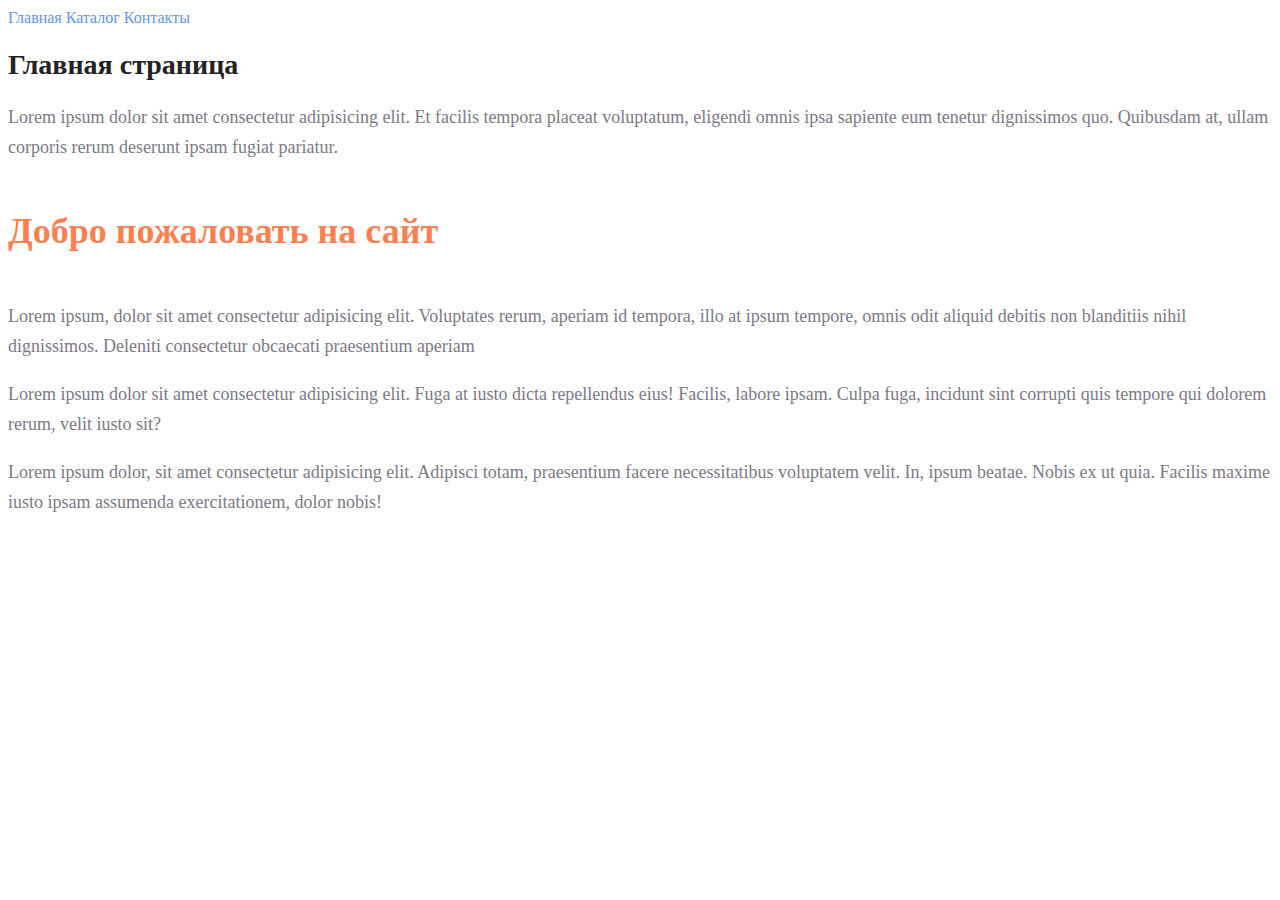
<file: HW_01/index.html>
<!DOCTYPE html>
<html lang="en">
<head>
    <meta charset="UTF-8">
    <meta http-equiv="X-UA-Compatible" content="IE=edge">
    <meta name="viewport" content="width=device-width, initial-scale=1.0">
    <title>Главная страница</title>
    <link rel="stylesheet" href="style.css">
</head>
<body>
    <a class="navig__link" href="index.html">Главная</a>
    <a class="navig__link" href="catalog/catalog.html">Каталог</a>
    <a class="navig__link" href="">Контакты</a>
    <h1 class="title">Главная страница</h1>
    <p class="text">Lorem ipsum dolor sit amet consectetur adipisicing elit. Et facilis tempora placeat voluptatum, eligendi omnis ipsa sapiente eum tenetur dignissimos quo. Quibusdam at, ullam corporis rerum deserunt ipsam fugiat pariatur.</p>
    <h2 class="subtitle">Добро пожаловать на сайт</h2>
    <p class="text">Lorem ipsum, dolor sit amet consectetur adipisicing elit. Voluptates rerum, aperiam id tempora, illo at ipsum tempore, omnis odit aliquid debitis non blanditiis nihil dignissimos. Deleniti consectetur obcaecati praesentium aperiam </p>
    <p class="text">Lorem ipsum dolor sit amet consectetur adipisicing elit. Fuga at iusto dicta repellendus eius! Facilis, labore ipsam. Culpa fuga, incidunt sint corrupti quis tempore qui dolorem rerum, velit iusto sit?</p>
    <p class="text">Lorem ipsum dolor, sit amet consectetur adipisicing elit. Adipisci totam, praesentium facere necessitatibus voluptatem velit. In, ipsum beatae. Nobis ex ut quia. Facilis maxime iusto ipsam assumenda exercitationem, dolor nobis!</p>
</body>
</html>
</file>
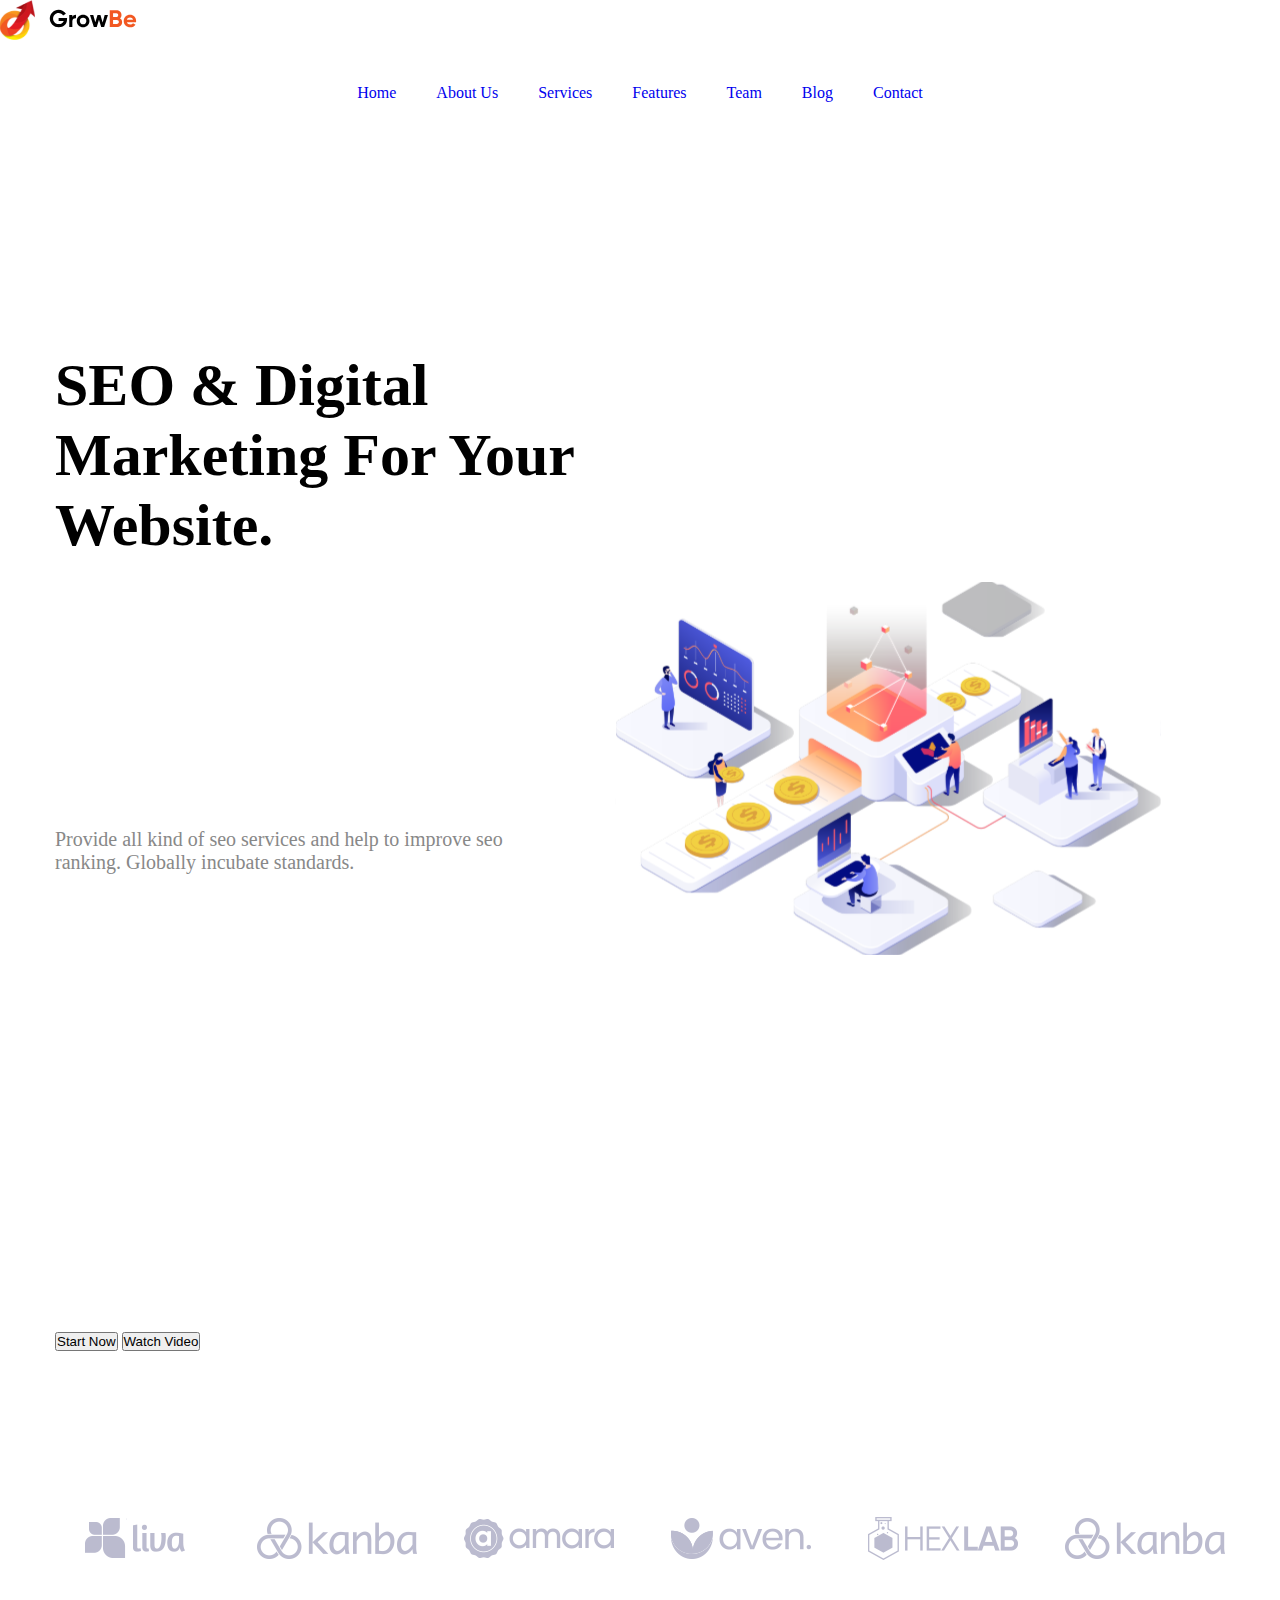
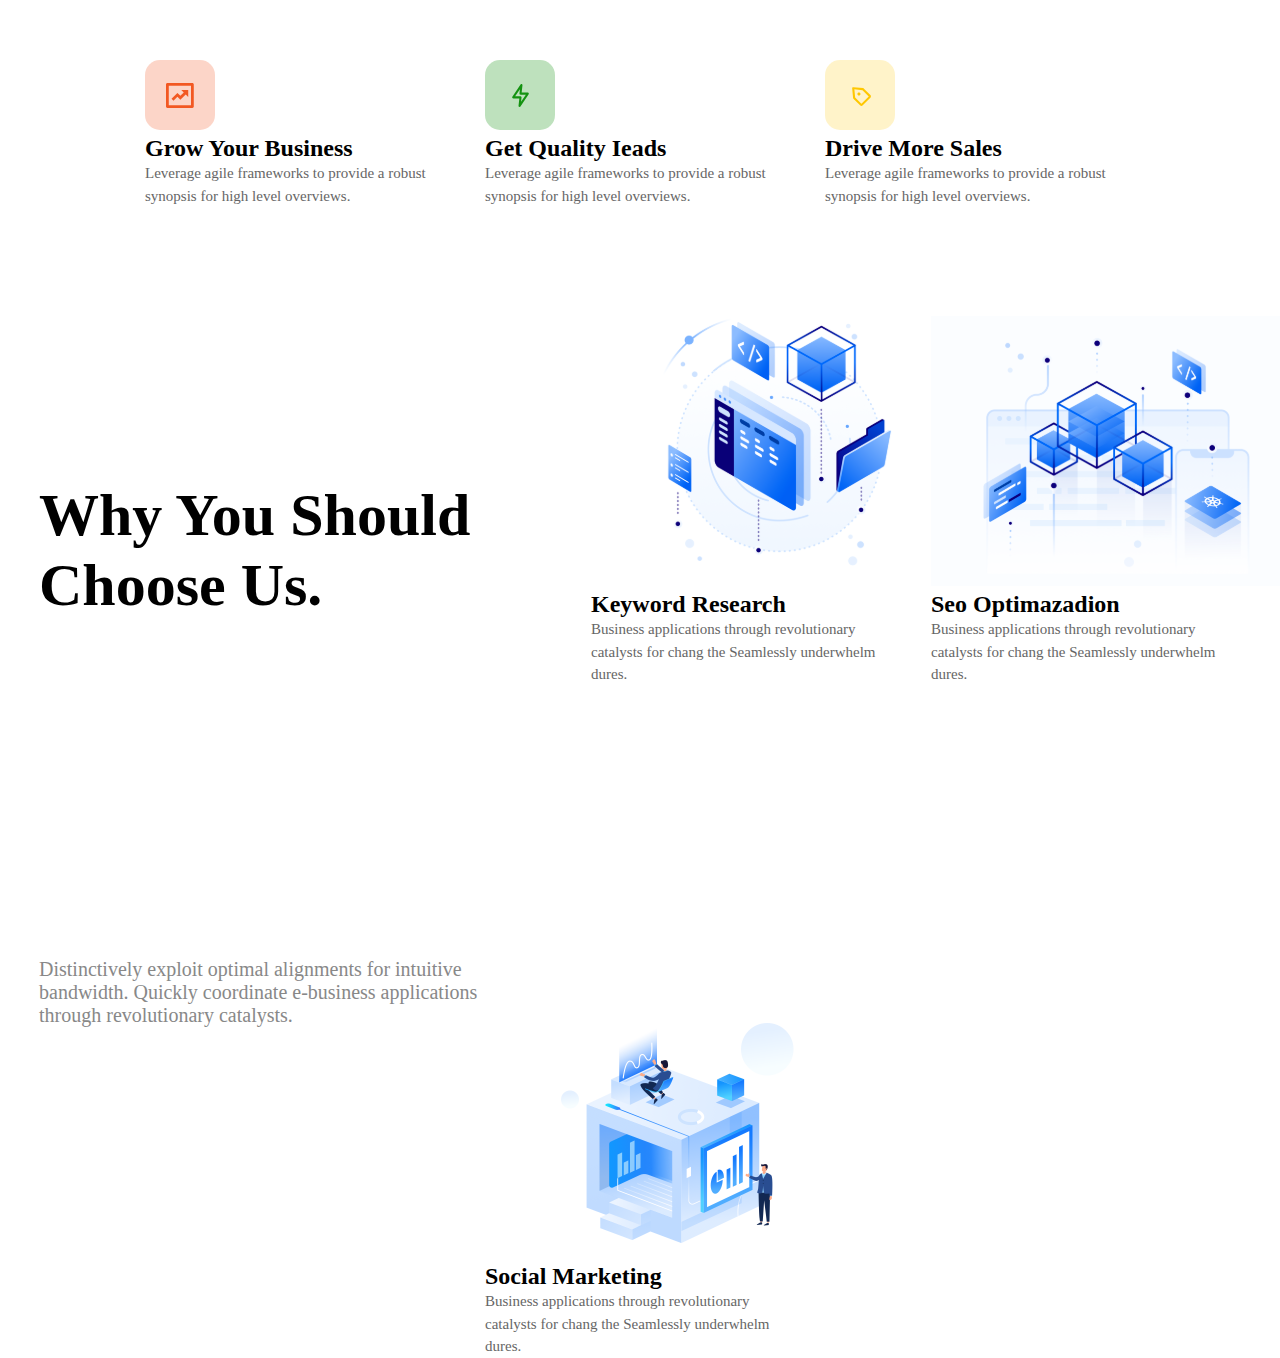
<file: HW_03/index.html>
<!DOCTYPE html>
<html lang="en">
  <head>
    <meta charset="UTF-8" />
    <meta http-equiv="X-UA-Compatible" content="IE=edge" />
    <meta name="viewport" content="width=device-width, initial-scale=1.0" />
    <title>Website</title>
    <link rel="stylesheet" href="style.css" />
  </head>
  <body>
    <div class="top">
      <img src="img/Logo.svg" alt="header__logo" />
        <div class="navigation container">
          <a class="header__link" href="#">Home</a>
          <a class="header__link" href="#">About Us</a>
          <a class="header__link" href="#">Services</a>
          <a class="header__link" href="#">Features</a>
          <a class="header__link" href="#">Team</a>
          <a class="header__link" href="#">Blog</a>
          <a class="header__link" href="#">Contact</a>
        </div>
        <header>
          <main>
            <div class="main__content">
              <div class="content__wrapper container">
                <div class="top__info">
                  <h1 class="title">
                    SEO &amp; Digital Marketing For Your Website.
                  </h1>
                  <p class="text">
                    Provide all kind of seo services and help to improve seo
                    ranking. Globally incubate standards.
                  </p>
                  <div class="top__bottons">
                    <button class="button">Start Now</button>
                    <button class="button">Watch Video</button>
                  </div>
                </div>
                <img src="img/Image.svg" alt="top__image" />
              </div>
            </div>
          </main>
          <div class="top__logos">
            <div class="logo__wrapper container">
              <img src="img/1.svg" alt="logos" />
              <img src="img/6 (1).svg" alt="logos" />
              <img src="img/3.svg" alt="logos" />
              <img src="img/4.svg" alt="logos" />
              <img src="img/5.svg" alt="logos" />
              <img src="img/6.svg" alt="logos" />
            </div>
      </header>
    </div>
    <div class="content">
      <div class="item">
        <img src="img/2__1.svg" alt="" class="img__item">
        <h3 class="heading">Grow Your Business</h3>
        <p class="item__text">Leverage agile frameworks to provide a robust synopsis for high level overviews.</p>
      </div>
      <div class="item">
        <img src="img/2__2.svg" alt="" class="img__item">
        <h3 class="heading">Get Quality Ieads</h3>
        <p class="item__text">Leverage agile frameworks to provide a robust synopsis for high level overviews.</p>
      </div>
      <div class="item">
        <img src="img/2__3.svg" alt="" class="img__item">
        <h3 class="heading">Drive More Sales</h3>
        <p class="item__text">Leverage agile frameworks to provide a robust synopsis for high level overviews.</p>
      </div>
      <div class="title__text">
        <h1 class="title">Why You Should Choose Us.</h1>
        <p class="text">Distinctively exploit optimal alignments for intuitive bandwidth. Quickly coordinate e-business
          applications through revolutionary catalysts.</p>
      </div>
      <div class="item item__big">
        <img src="img/2__4.svg" alt="" class="img__item">
        <h3 class="heading">Keyword Research</h3>
        <p class="item__text">Business applications through revolutionary catalysts for chang the Seamlessly underwhelm dures.</p>
      </div>
      <div class="item item__big">
        <img src="img/2__5.svg" alt="" class="img__item">
        <h3 class="heading">Seo Optimazadion</h3>
        <p class="item__text">Business applications through revolutionary catalysts for chang the Seamlessly underwhelm dures.</p>
      </div>
      <div class="item item__big">
        <img src="img/2__6.svg" alt="" class="img__item">
        <h3 class="heading">Social Marketing</h3>
        <p class="item__text">Business applications through revolutionary catalysts for chang the Seamlessly underwhelm dures.</p>
      </div>
    </div>
  </body>
</html>
</file>
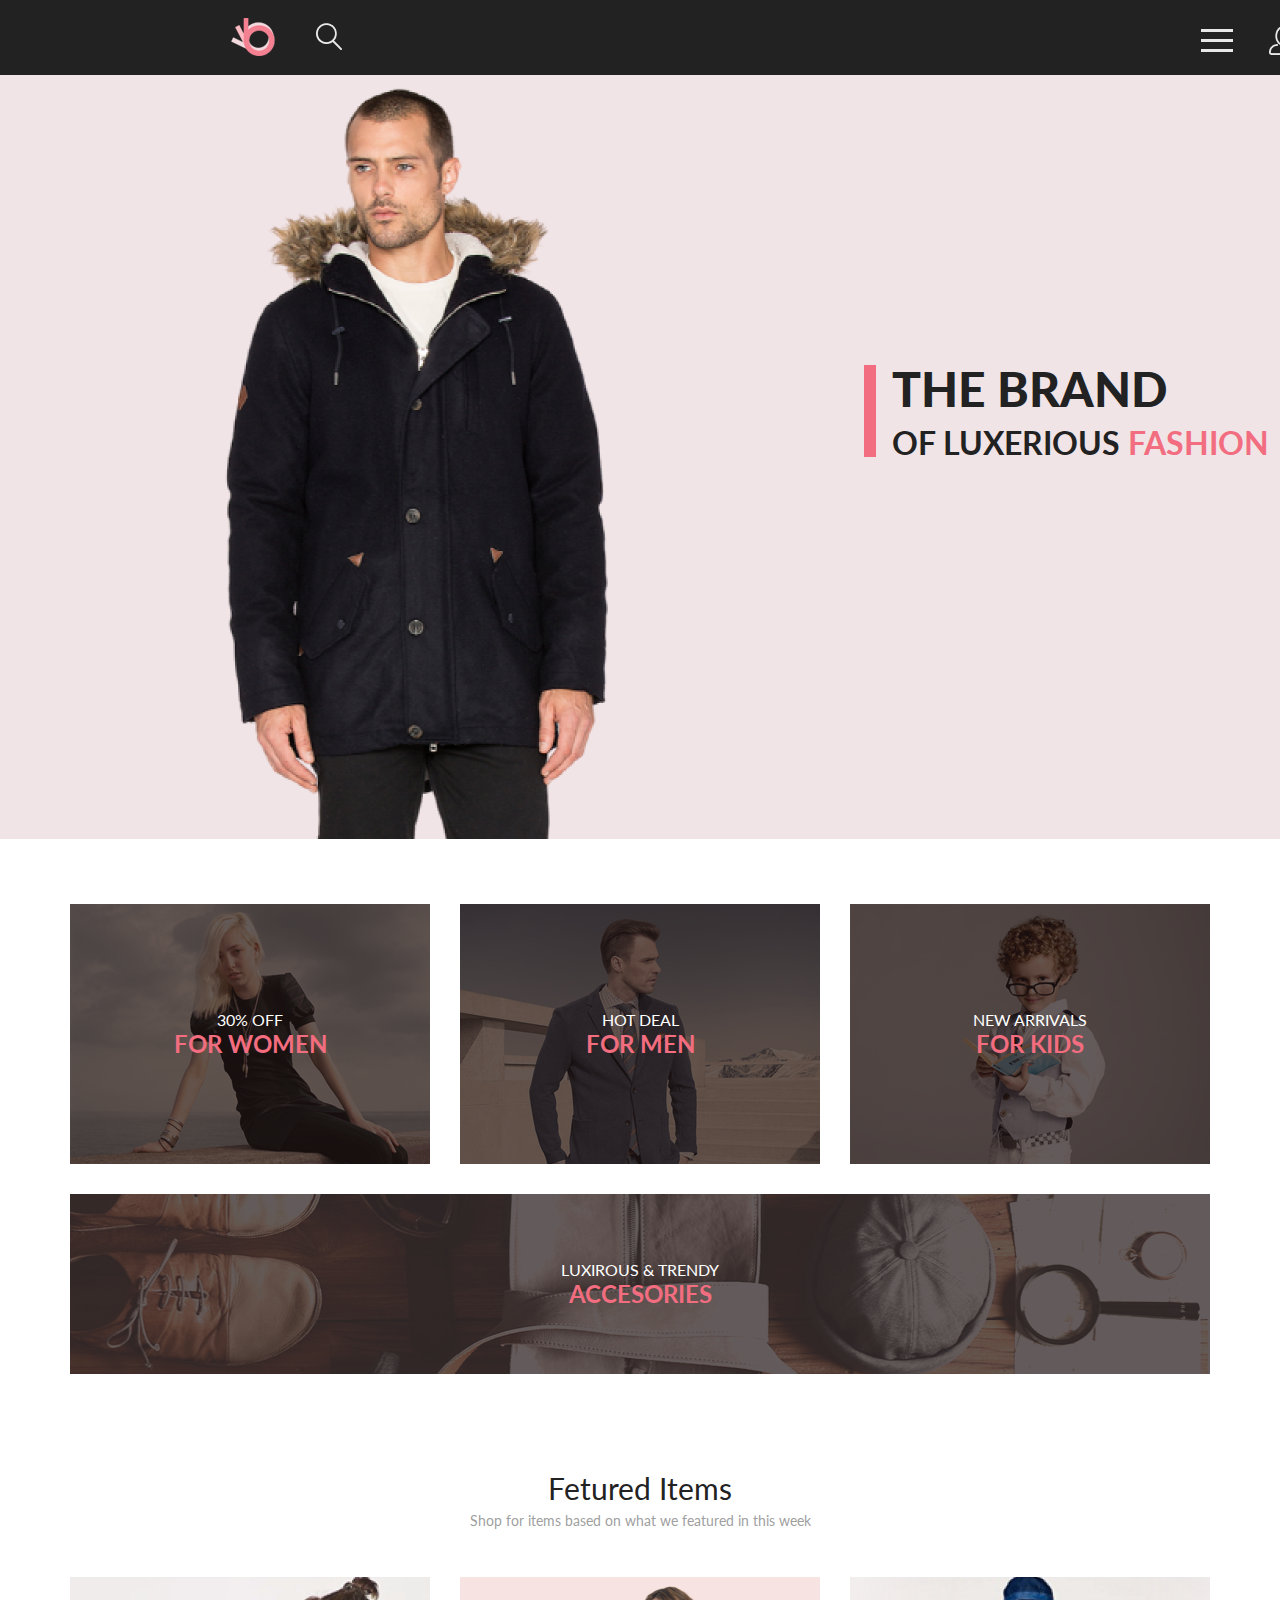
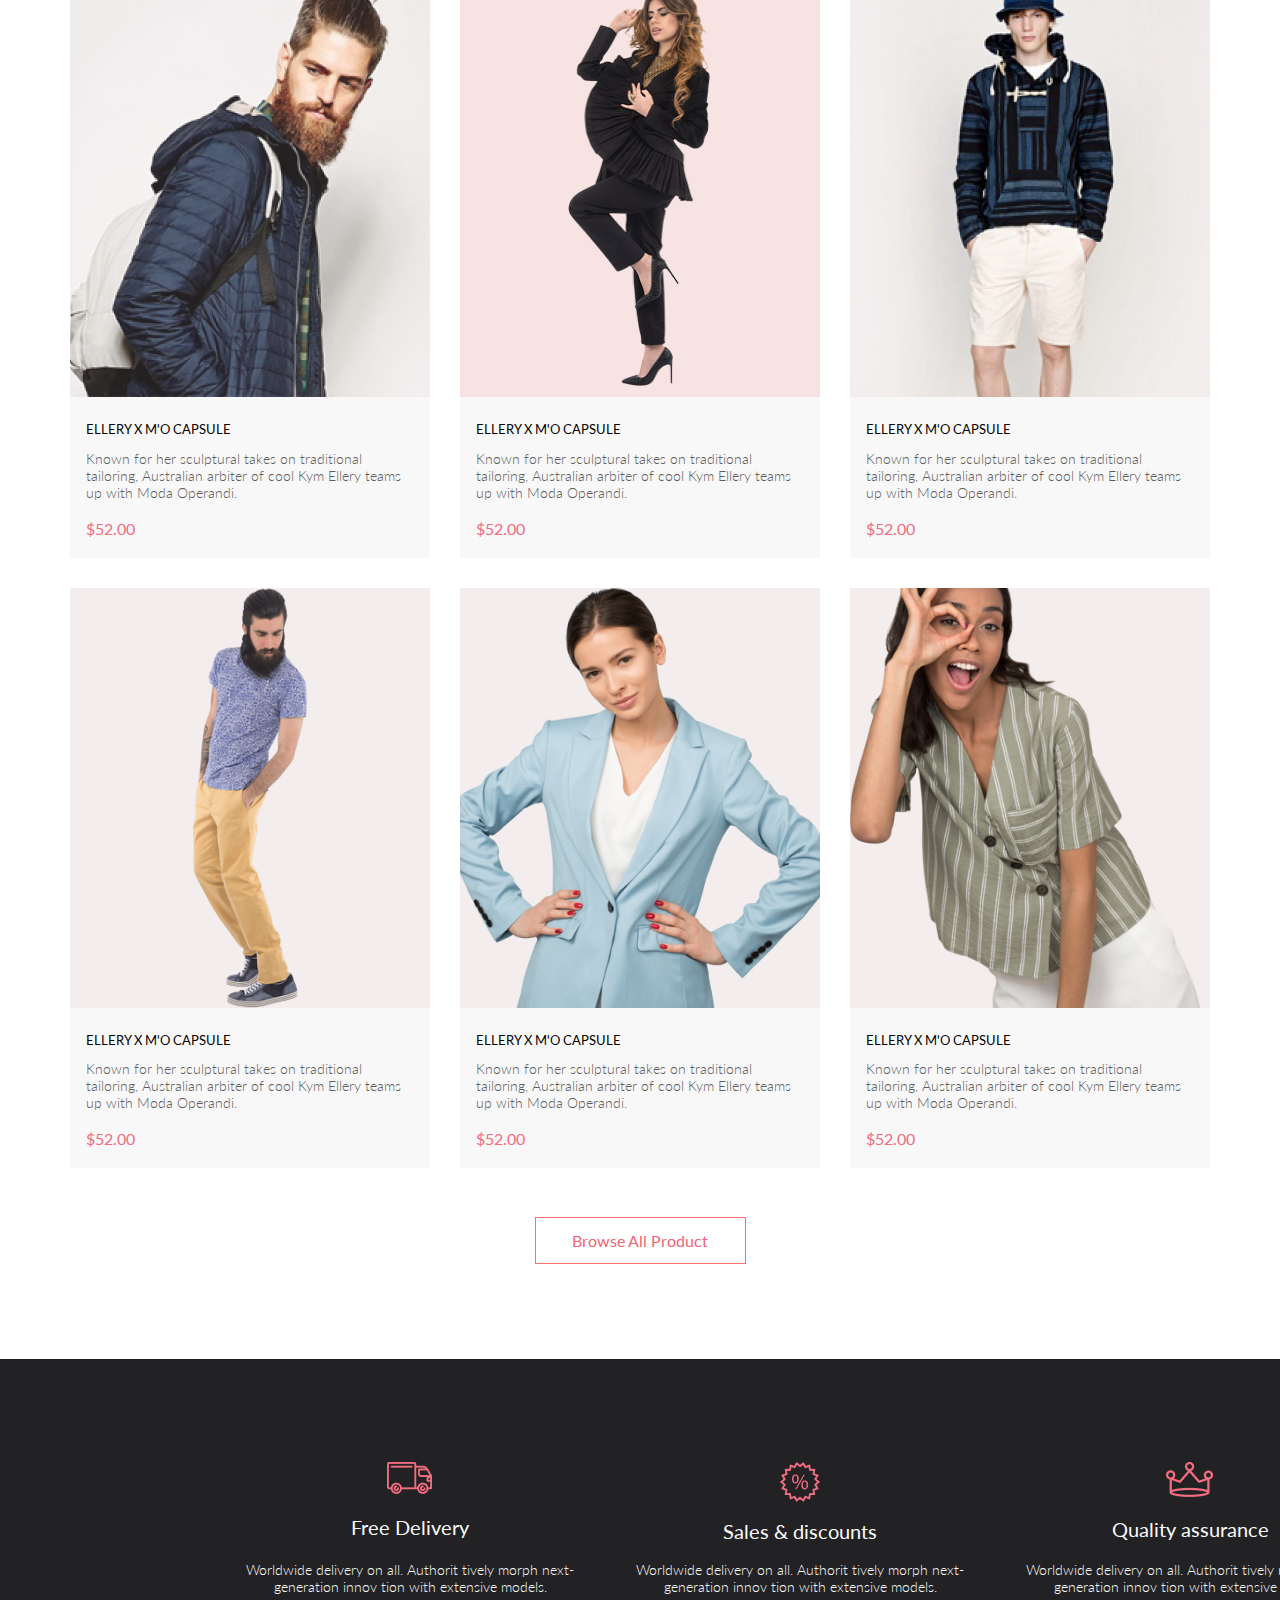
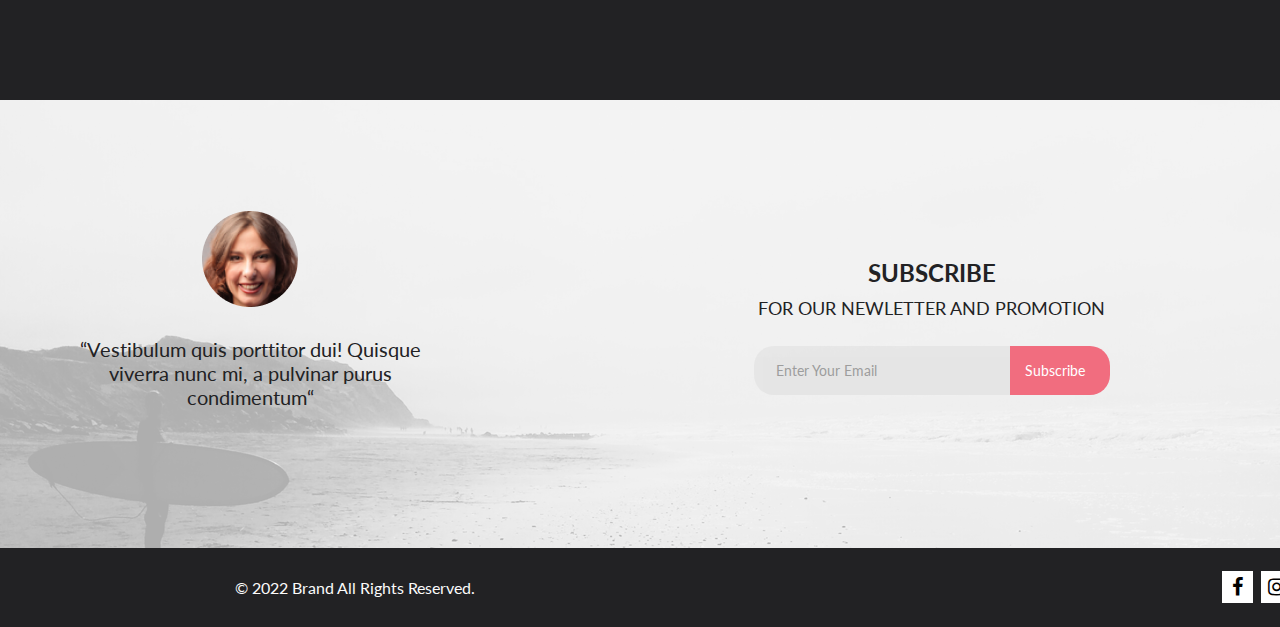
<file: HW_06/index.html>
<!DOCTYPE html>
<html lang="en">
<head>
    <meta charset="UTF-8">
    <meta http-equiv="X-UA-Compatible" content="IE=edge">
    <meta name="viewport" content="width=device-width, initial-scale=1.0">
    <title>Document</title>
    <link rel="stylesheet" href="style.css"/>
    <link rel="stylesheet" href="https://cdnjs.cloudflare.com/ajax/libs/font-awesome/4.7.0/css/font-awesome.min.css">
</head>
<body>
    <header class="top__container">
        <div class="head__navbar">
            <div class="logo">
                <a href="#">
                    <img src="./img/Group 2.png" alt="logo">
                </a>
                <button><img src="./img/Forma 1.png" alt="search"></button>
            </div>
            <div class="head__buttons">
                <div class="hamburger-menu">
                    <input id="menu__toggle" type="checkbox" />
                    <label class="menu__btn" for="menu__toggle">
                        <span></span>
                    </label>
                
                    <ul class="menu__box">
                        <h2>MENU</h2>
                        <h3>MAN</h3>
                        <li><a class="menu__item" href="#m_accessories">Accessories</a></li>
                        <li><a class="menu__item" href="#m_bags">Bags</a></li>
                        <li><a class="menu__item" href="#m_denim">Denim</a></li>
                        <li><a class="menu__item" href="#m_t-shirts">T-Shirts</a></li>
                        <h3>WOMAN</h3>
                        <li><a class="menu__item" href="#w_accessories">Accessories</a></li>
                        <li><a class="menu__item" href="#w_jackets&coats">Jackets &amp; Coats</a></li>
                        <li><a class="menu__item" href="#w_polos">Polos</a></li>
                        <li><a class="menu__item" href="#w_t-shirts">T-Shirts</a></li>
                        <li><a class="menu__item" href="#w_shirts">Shirts</a></li>
                        <h3>KIDS</h3>
                        <li><a class="menu__item" href="#k_accessories">Accessories</a></li>
                        <li><a class="menu__item" href="#k_jackets&coats">Jackets &amp; Coats</a></li>
                        <li><a class="menu__item" href="#k_polos">Polos</a></li>
                        <li><a class="menu__item" href="#k_t-shirts">T-Shirts</a></li>
                        <li><a class="menu__item" href="#k_shirts">Shirts</a></li>
                        <li><a class="menu__item" href="#k_bags">Bags</a></li>
                    </ul>
                </div>
                <button><img src="./img/Forma 1 (2).png" alt="profile"></button>
                <button><img src="./img/Forma 1 (3).png" alt="cart"></button>
            </div>
        </div>
        <div class="head__title">
            <img class="image" src="./img/Layer_57-removebg-preview 1.png" alt="man_title">
            <div class="right__side__head">
                <div class="rectangle"></div>
                <div class="text">
                    <p>THE BRAND</p>
                    <p><span class="h2"> OF LUXERIOUS <span class="h2pink">FASHION</span></span></p>
                </div>
            </div>
        </div>
    </header>
    <main class="container">
        <div class="top__cards">
            <div class="top__card">
                <img src="./img/Layer 43.png" alt="girl">
                <div class="centered">
                    <h3>30% OFF</h3>
                    <h2>FOR WOMEN</h2>
                </div>
            </div>
            <div class="top__card">
                <img src="./img/Rectangle 30.png" alt="man">
                <div class="centered">
                    <h3>HOT DEAL</h3>
                    <h2>FOR MEN</h2>
                </div>
            </div>
            <div class="top__card">
                <img src="./img/Rectangle 30 (1).png" alt="boy">
                <div class="centered">
                    <h3>NEW ARRIVALS</h3>
                    <h2>FOR KIDS</h2>
                </div>
            </div>
            <div class="top__card top__card__big">
                <img src="./img/Rectangle 20.png" alt="items">
                <div class="centered">
                    <h3>LUXIROUS &amp; TRENDY</h3>
                    <h2>ACCESORIES</h2>
                </div>
            </div>
        </div>
        <div class="products">
            <div class="main__title">
                <h3>Fetured Items</h3>
                <p>Shop for items based on what we featured in this week</p>
            </div>
            <div class="all__cards">
                <div class="product__card">
                    <div class="prod__image_cont">
                        <img class="product__image" src="./img/Rectangle 15 copy.png" alt="man">
                        <button class="btn">
                            <img src="./img/cart.png" alt="cart"> 
                            Add to Cart
                        </button>
                    </div>
                    <div class="card__text">
                        <h3>ELLERY X M'O CAPSULE</h3>
                        <p>Known for her sculptural takes on traditional tailoring, Australian arbiter of cool Kym Ellery teams up with Moda Operandi.</p>
                        <h4>$52.00</h4>
                    </div>
                </div>
                <div class="product__card">
                    <div class="prod__image_cont">
                        <img src="./img/Image.png" alt="woman">
                        <button class="btn">
                            <img src="./img/cart.png" alt="cart"> 
                            Add to Cart
                        </button>
                    </div>
                    <div class="card__text">
                        <h3>ELLERY X M'O CAPSULE</h3>
                        <p>Known for her sculptural takes on traditional tailoring, Australian arbiter of cool Kym Ellery teams up with Moda Operandi.</p>
                        <h4>$52.00</h4>
                    </div>
                </div>
                <div class="product__card">
                    <div class="prod__image_cont">
                        <img src="./img/Rectangle 15 copy (2).png" alt="man">
                        <button class="btn">
                            <img src="./img/cart.png" alt="cart"> 
                            Add to Cart
                        </button>
                    </div>
                    <div class="card__text">
                        <h3>ELLERY X M'O CAPSULE</h3>
                        <p>Known for her sculptural takes on traditional tailoring, Australian arbiter of cool Kym Ellery teams up with Moda Operandi.</p>
                        <h4>$52.00</h4>
                    </div>
                </div>
                <div class="product__card">
                    <div class="prod__image_cont">
                        <img src="./img/Rectangle 15 copy (3).png" alt="man">
                        <button class="btn">
                            <img src="./img/cart.png" alt="cart"> 
                            Add to Cart
                        </button>
                    </div>
                    <div class="card__text">
                        <h3>ELLERY X M'O CAPSULE</h3>
                        <p>Known for her sculptural takes on traditional tailoring, Australian arbiter of cool Kym Ellery teams up with Moda Operandi.</p>
                        <h4>$52.00</h4>
                    </div>
                </div>
                <div class="product__card">
                    <div class="prod__image_cont">
                        <img src="./img/Rectangle 15 copy (4).png" alt="woman">
                        <button class="btn">
                            <img src="./img/cart.png" alt="cart"> 
                            Add to Cart
                        </button>
                    </div>
                    <div class="card__text">
                        <h3>ELLERY X M'O CAPSULE</h3>
                        <p>Known for her sculptural takes on traditional tailoring, Australian arbiter of cool Kym Ellery teams up with Moda Operandi.</p>
                        <h4>$52.00</h4>
                    </div>
                </div>
                <div class="product__card">
                    <div class="prod__image_cont">
                        <img src="./img/Rectangle 15 copy (5).png" alt="woman">
                        <button class="btn">
                            <img src="./img/cart.png" alt="cart"> 
                            Add to Cart
                        </button>
                    </div>
                    <div class="card__text">
                        <h3>ELLERY X M'O CAPSULE</h3>
                        <p>Known for her sculptural takes on traditional tailoring, Australian arbiter of cool Kym Ellery teams up with Moda Operandi.</p>
                        <h4>$52.00</h4>
                    </div>
                </div>
            </div>
            <div class="all__prod__button">
                <button>Browse All Product</button>
            </div>
        </div>
    </main>
    <div class="main__bottom">
        <div class="footer__info">
            <div class="footer__info__card">
                <img src="./img/car.png" alt="car">
                <h2>Free Delivery</h2>
                <p>Worldwide delivery on all. Authorit tively morph next-generation innov tion with extensive models.</p>
            </div>
            <div class="footer__info__card">
                <img src="./img/discount.png" alt="discount">
                <h2>Sales &amp; discounts</h2>
                <p>Worldwide delivery on all. Authorit tively morph next-generation innov tion with extensive models.</p>
            </div>
            <div class="footer__info__card">
                <img src="./img/crown.png" alt="crown">
                <h2>Quality assurance</h2>
                <p>Worldwide delivery on all. Authorit tively morph next-generation innov tion with extensive models.</p>
            </div>
        </div>
        <div class="footer__subscribe">
            <div class="footer__blur">
                <div class="footer__subscribe__info">
                    <img src="./img/subsc_photo.png" alt="woman">
                    <p>“Vestibulum quis porttitor dui! Quisque viverra nunc mi, a pulvinar purus condimentum“</p>
                </div>
                <div class="footer__subsc_subsc">
                    <div class="footer__subsc_subsc__text">
                        <h2>SUBSCRIBE </h2>
                        <p>FOR OUR NEWLETTER AND PROMOTION</p>
                    </div>
                    <div class="footer__subsc__form__btn">
                        <form action="#">
                            <input required type="email" placeholder="Enter Your Email">
                            <button type="submit">Subscribe</button>
                        </form>
                    </div>
                </div>
            </div>
        </div>
    </div>
    <footer>
        <div class="footer__navbar">
            <p>© 2022  Brand  All Rights Reserved.</p>
            <div class="footer__navbar__icons">
                <a href="#" class="fa fa-facebook"></a>
                <a href="#" class="fa fa-instagram"></a>
                <a href="#" class="fa fa-pinterest-p"></a>
                <a href="#" class="fa fa-twitter"></a>
            </div>
        </div>
    </footer>
</body>
</html>
</file>
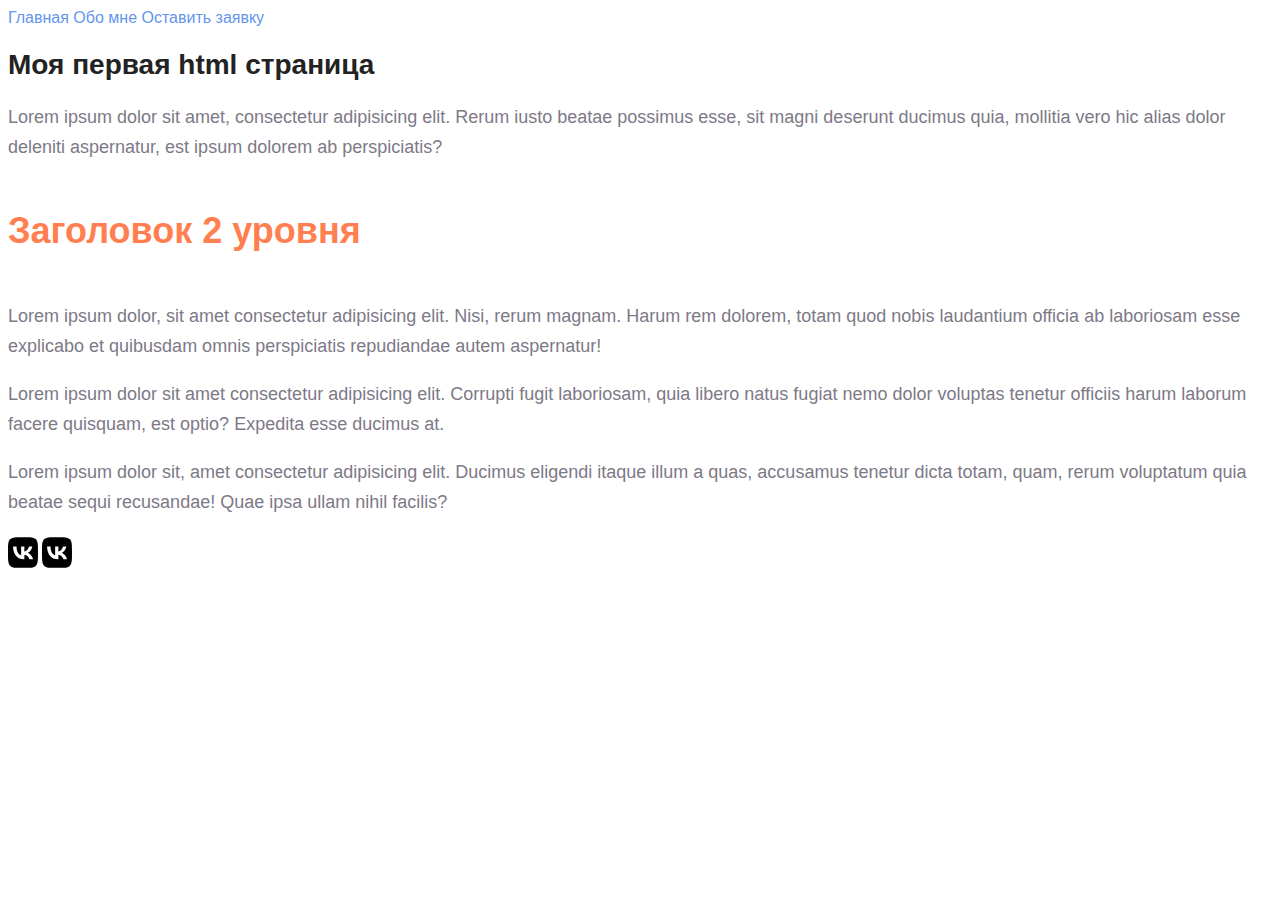
<file: lesson_1/index.html>
<!DOCTYPE html>
<html lang="en">
<head>
    <meta charset="UTF-8">
    <meta http-equiv="X-UA-Compatible" content="IE=edge">
    <meta name="viewport" content="width=device-width, initial-scale=1.0">
    <title>Главная</title>
    <link rel="stylesheet" href="style.css">
</head>
<body>
    <a class="nav_link" href="index.html">Главная</a>
    <a class="nav_link" href="info/about.html">Обо мне</a>
    <a class="nav_link" href="form.html">Оставить заявку</a>
    <h1 class="title">Моя первая html страница</h1>
    <p class="text">Lorem ipsum dolor sit amet, consectetur adipisicing elit. Rerum iusto beatae possimus esse, sit magni deserunt ducimus quia, mollitia vero hic alias dolor deleniti aspernatur, est ipsum dolorem ab perspiciatis?</p>
    <h2 class="subtitle">Заголовок 2 уровня</h2>
    <p class="text">Lorem ipsum dolor, sit amet consectetur adipisicing elit. Nisi, rerum magnam. Harum rem dolorem, totam quod nobis laudantium officia ab laboriosam esse explicabo et quibusdam omnis perspiciatis repudiandae autem aspernatur!</p>
    <p class="text">Lorem ipsum dolor sit amet consectetur adipisicing elit. Corrupti fugit laboriosam, quia libero natus fugiat nemo dolor voluptas tenetur officiis harum laborum facere quisquam, est optio? Expedita esse ducimus at.</p>
    <p class="text">Lorem ipsum dolor sit, amet consectetur adipisicing elit. Ducimus eligendi itaque illum a quas, accusamus tenetur dicta totam, quam, rerum voluptatum quia beatae sequi recusandae! Quae ipsa ullam nihil facilis?</p>
    <a href="https://vk.com"><img width="30" src="img/vk.svg" alt="vk"></a>
    <a href="https://vk.com"><img width="30" src="img/vk.svg" alt="vk"></a>
</body>
</html>
</file>
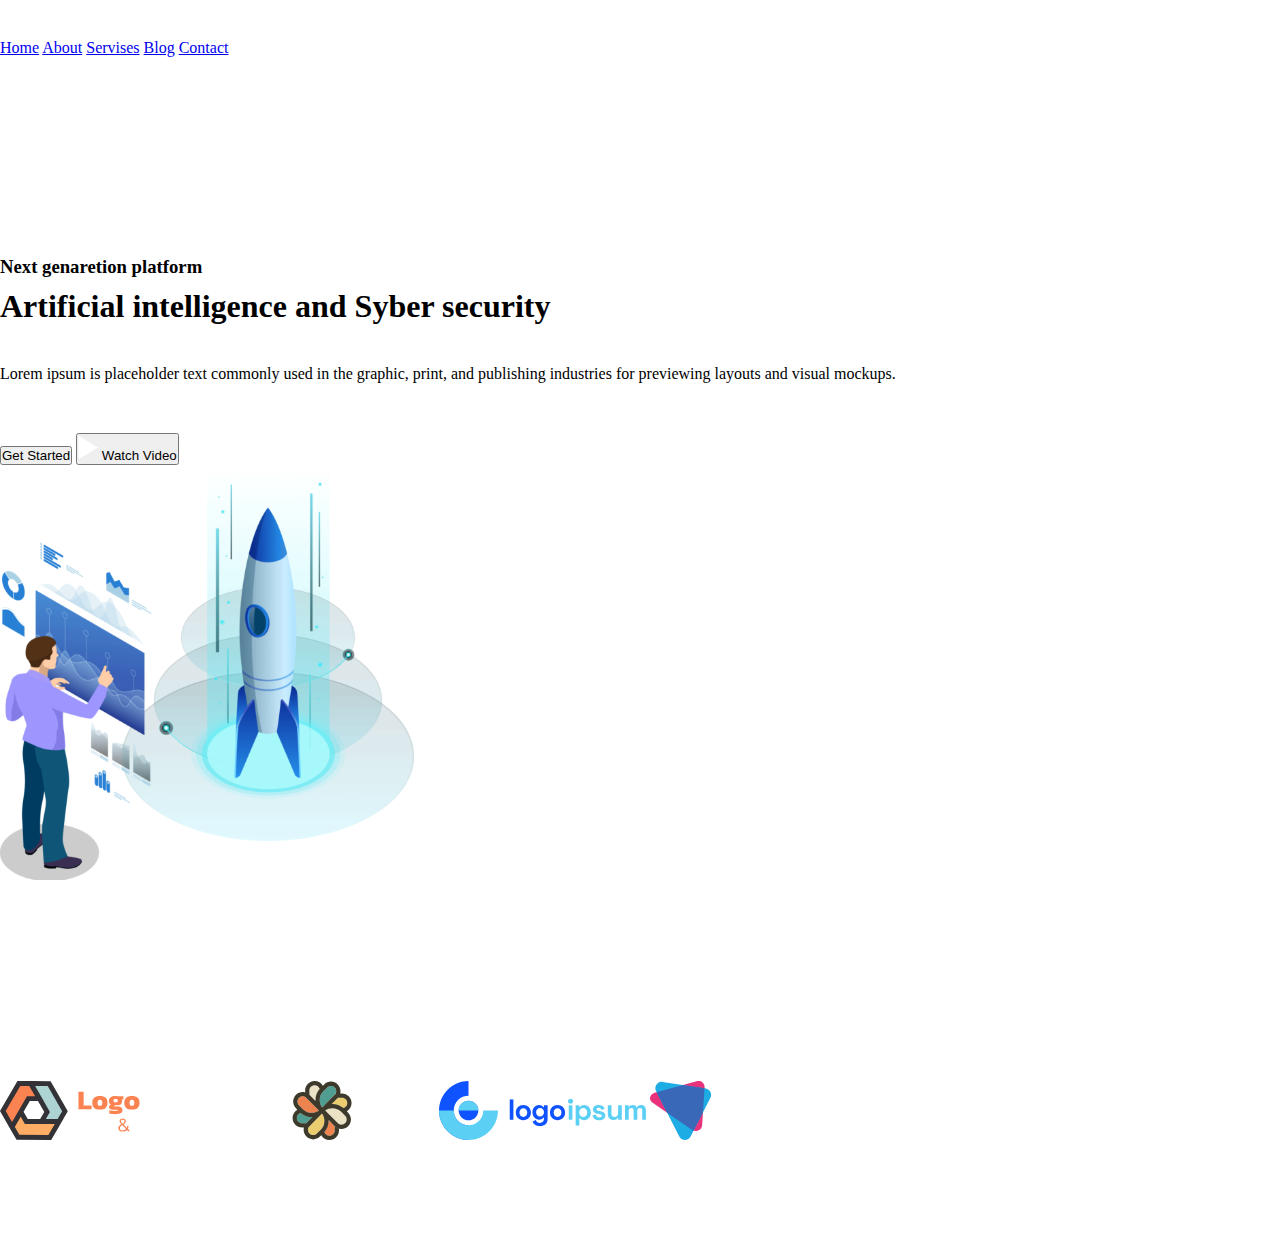
<file: lesson_3/index.html>
<!DOCTYPE html>
<html lang="en">
<head>
    <meta charset="UTF-8">
    <meta http-equiv="X-UA-Compatible" content="IE=edge">
    <meta name="viewport" content="width=device-width, initial-scale=1.0">
    <title>New project</title>
    <link rel="stylesheet" href="style.css">
</head>
<body>
    <div class="top">
        <div class="header">
            <a class="header__link" href="#">Home</a>
            <a class="header__link" href="#">About</a>
            <a class="header__link" href="#">Servises</a>
            <a class="header__link" href="#">Blog</a>
            <a class="header__link" href="#">Contact</a>
        </div>
        <div class="top__content">
            <div class="top__info">
                <h3 class="subtitle">Next genaretion platform</h3>
                <h1 class="title">Artificial intelligence and Syber security</h1>
                <p class="text">Lorem ipsum is placeholder text commonly used in the graphic, print, and publishing industries for previewing layouts and visual mockups.</p>
                <div class="top__bottons">
                    <button class="button">Get Started</button>
                    <button class="button">
                        <svg width="20" height="25" viewBox="0 0 20 25" fill="none" xmlns="http://www.w3.org/2000/svg">
                        <path d="M20 12.5L0.500001 24.1913L0.500002 0.808657L20 12.5Z" fill="white"/>
                        </svg>
                        Watch Video</button>
                </div>
            </div>
            <img src="img/9 1.svg" alt="top__image">
        </div>
        <div class="top__logos">
            <img src="img/Group 400.svg" alt="logos">
            <img src="img/Group 401.svg" alt="logos">
            <img src="img/Group 402.svg" alt="logos">
            <img src="img/Group 403.svg" alt="logos">
        </div>
    </div>
</body>
</html>
</file>
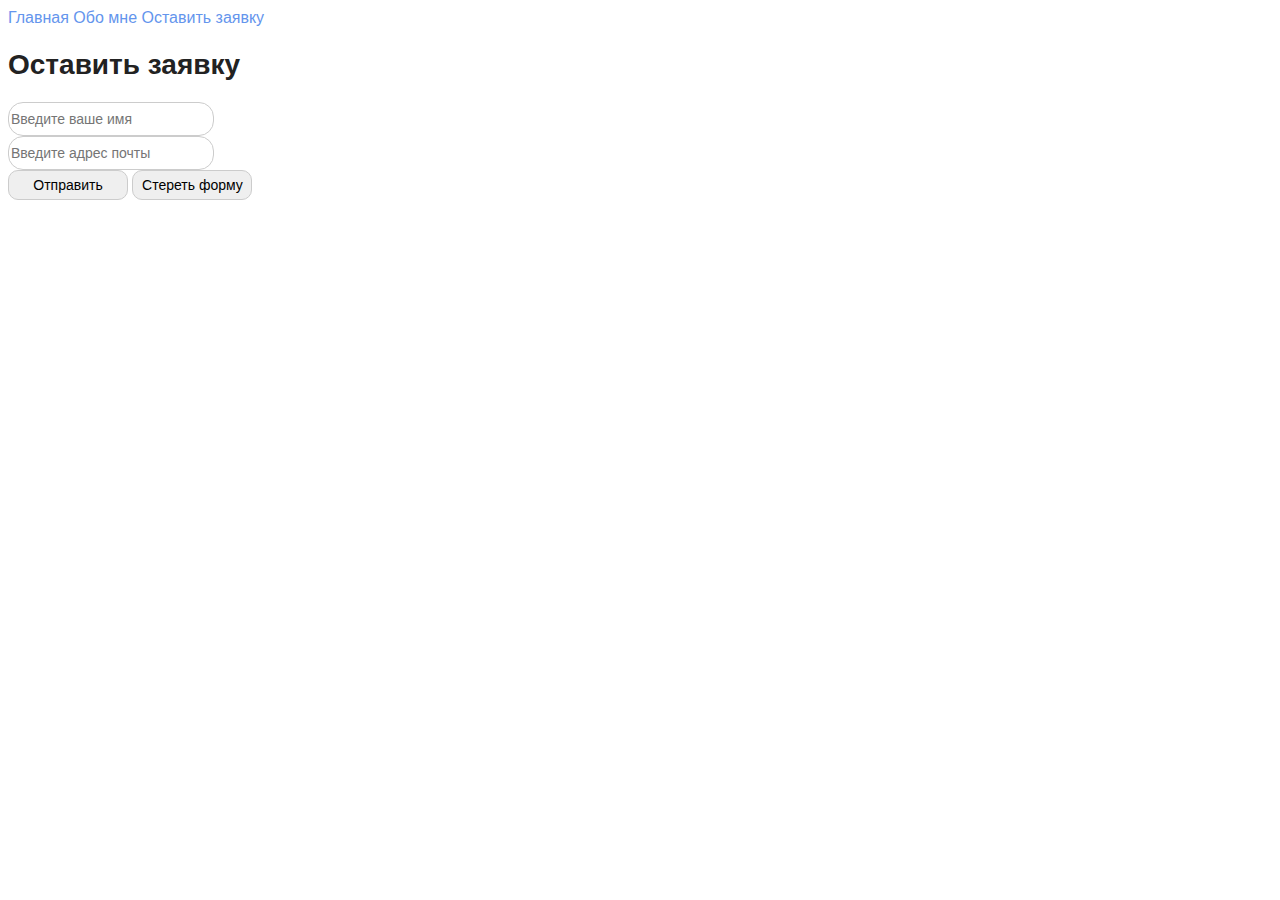
<file: lesson_1/form.html>
<!DOCTYPE html>
<html lang="en">
<head>
    <meta charset="UTF-8">
    <meta http-equiv="X-UA-Compatible" content="IE=edge">
    <meta name="viewport" content="width=device-width, initial-scale=1.0">
    <title>Document</title>
    <link rel="stylesheet" href="style.css">
</head>
<body>
    <a class="nav_link" href="index.html">Главная</a>
    <a class="nav_link" href="info/about.html">Обо мне</a>
    <a class="nav_link" href="form.html">Оставить заявку</a>
    <h1 class="title">Оставить заявку</h1>
    <form action="#">
        <input class="form__input" type="text" placeholder="Введите ваше имя"><br>
        <input class="form__input" type="email" placeholder="Введите адрес почты"><br>
        <button class="form__button" type="submit">Отправить</button>
        <button class="form__button" type="reset">Стереть форму</button>
    </form>
</body>
</html>
</file>
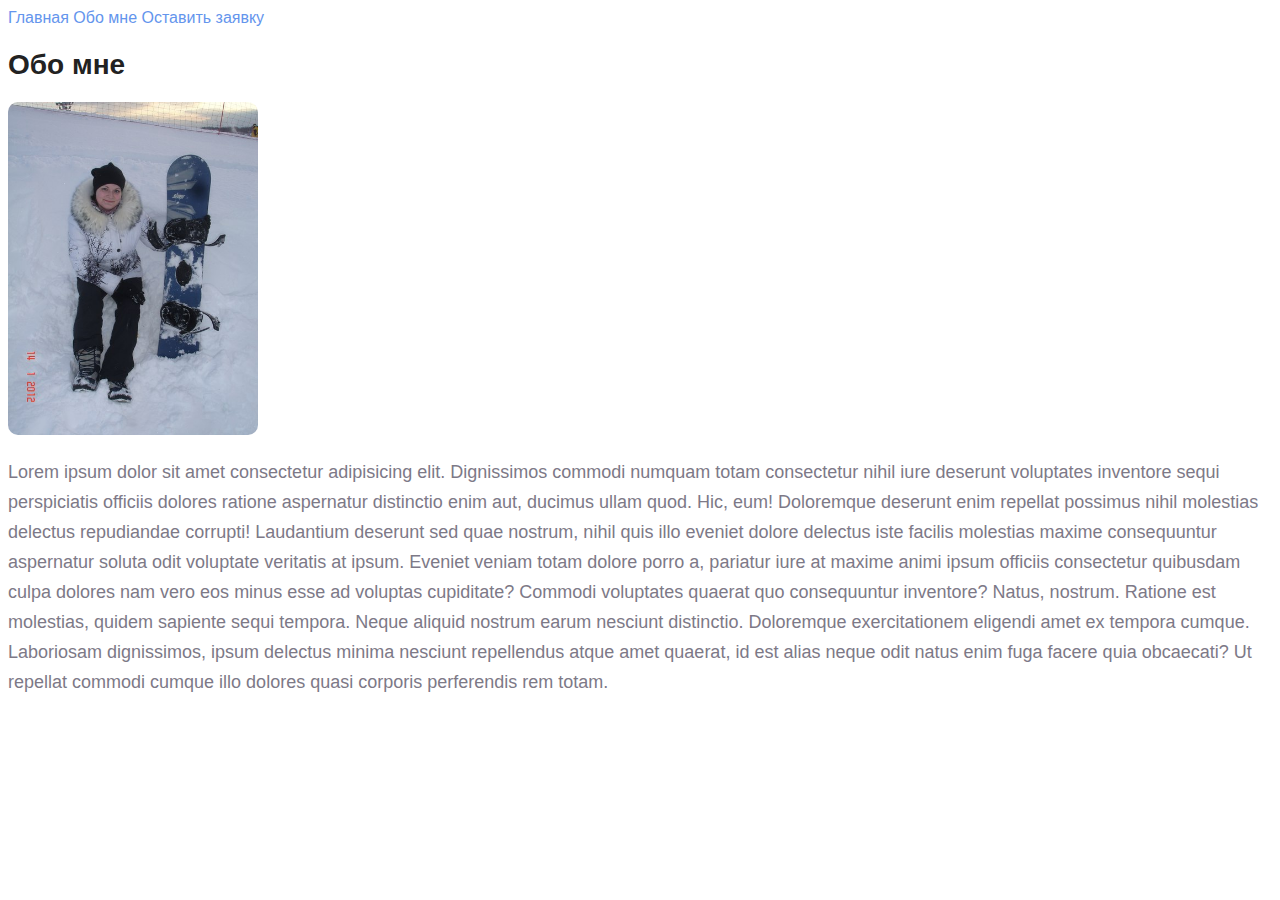
<file: lesson_1/info/about.html>
<!DOCTYPE html>
<html lang="en">
<head>
    <meta charset="UTF-8">
    <meta http-equiv="X-UA-Compatible" content="IE=edge">
    <meta name="viewport" content="width=device-width, initial-scale=1.0">
    <title>Обо мне</title>
    <link rel="stylesheet" href="../style.css">
</head>
<body>
    <a class="nav_link" href="../index.html">Главная</a>
    <a class="nav_link" href="about.html">Обо мне</a>
    <a class="nav_link" href="../form.html">Оставить заявку</a>
    <h1 class="title">Обо мне</h1>
    <img class="about_photo" width="250" src="../img/x_fd8a5f64.jpg" alt="photo">
    <p class="text">Lorem ipsum dolor sit amet consectetur adipisicing elit. Dignissimos commodi numquam totam consectetur nihil iure deserunt voluptates inventore sequi perspiciatis officiis dolores ratione aspernatur distinctio enim aut, ducimus ullam quod. Hic, eum! Doloremque deserunt enim repellat possimus nihil molestias delectus repudiandae corrupti! Laudantium deserunt sed quae nostrum, nihil quis illo eveniet dolore delectus iste facilis molestias maxime consequuntur aspernatur soluta odit voluptate veritatis at ipsum. Eveniet veniam totam dolore porro a, pariatur iure at maxime animi ipsum officiis consectetur quibusdam culpa dolores nam vero eos minus esse ad voluptas cupiditate? Commodi voluptates quaerat quo consequuntur inventore? Natus, nostrum. Ratione est molestias, quidem sapiente sequi tempora. Neque aliquid nostrum earum nesciunt distinctio. Doloremque exercitationem eligendi amet ex tempora cumque. Laboriosam dignissimos, ipsum delectus minima nesciunt repellendus atque amet quaerat, id est alias neque odit natus enim fuga facere quia obcaecati? Ut repellat commodi cumque illo dolores quasi corporis perferendis rem totam.</p>
</body>
</html>
</file>
<file: HW_01/style.css>
a {
    text-decoration: none;
    }

.navig__link{
    color: cornflowerblue;
    font-size: 16px;line-height: 20px;
}

.title{
    color: #222222;
    font-size: 28px;
    line-height: 36px;
    font-weight: bold; 
}

.text{
    font-style: normal;
    font-weight: 300;
    font-size: 18px;
    line-height: 30px;
    color: #7D7987;
}

.subtitle{
    color: coral;
    font-style: normal;
    font-weight: 700;
    font-size: 36px;
    line-height: 80px;   
}
</file>
<file: HW_03/style.css>
*{
    margin: 0;
    padding: 0;
    box-sizing: border-box;
    text-decoration: none;
}

body{
    scroll-behavior: smooth;
    text-rendering: optimizeSpeed;
    background: white;
}
.container{
    width: 1170px;
    margin: 0 auto;
}

.top{
    background-color: white;
    padding-bottom: 96px;
}

.header{
    display: flex;
    padding-top: 40px;
    background-color: white;
}

.navigation{
    display: flex;
    justify-content: center;
    gap: 40px;
    padding-top: 40px;
}

.main__content{
    margin-top: 84px;
    margin-bottom: 163.1px;
}

.content__wrapper{
    display: flex;
    justify-content: space-between;
}

.content{
    display: inline-flex;
    gap: 30px;        justify-content: center;
    flex-wrap: wrap;
    flex-direction: row;
}

.item{

}

.item__big{

}

.title__text{

}

.title{
    padding-top: 164px;
    font-style: normal;
    font-weight: 522px;
    width: 522px;
    height: 222px;font-family: 'Gilroy-Bold';font-size: 60px;line-height: 70px;color: #000000;
    margin-bottom: 17px;
}

.text{
    padding-top: 403px;
    font-style: normal;
    font-weight: 466px;
    width: 466px;
    height: 48px;font-family: 'Gilroy-Medium';font-size: 20px;line-height: 23px;color: #888888;
}
.top__bottons{
    padding-top: 488px;
    margin-top: 16px;
}

.logo__wrapper{
    display: flex;
    justify-content: space-between;
}

.item{
    width: 310px;
    height: 226px;
}

.heading{
    font-size: 24px;line-height: 28px;
    color: #000000;
}

.item__text{
    font-size: 15px;line-height: 150%;
    color: #666666;
}
</file>
<file: HW_06/style.css>
@import url("https://fonts.googleapis.com/css2?family=Lato:ital,wght@0,100;0,300;0,400;0,700;0,900;1,100;1,300;1,400;1,700;1,900&display=swap");

* {
    padding: 0;
    margin: 0;
    box-sizing: border-box;
    text-decoration: none;
}

body {
    scroll-behavior: smooth;
    text-rendering: optimizeSpeed;
    background: #ffffff;
    overflow-x: hidden;
}

img {
    display: block;
    max-width: 100%;
}

.container {
    width: 1140px;
    margin: 0 auto;
}

/* --------------------------- */

.top__container {
    width: 1600px;
    margin: 0 auto;
}

.head__navbar {
    background-color: #222222;
    height: 75px;
    display: flex;
    justify-content: space-between;
}

.head__navbar button {
    background-color: #222222;
    border: none;
}

/* hamburger */

#menu__toggle {
    opacity: 0;
}

#menu__toggle:checked ~ .menu__box {
    right: 0 !important;
}

.menu__btn {
    padding-right: 25px;
}
.menu__btn > span,
.menu__btn > span::before,
.menu__btn > span::after {
    display: block;
    position: absolute;
    width: 32px;
    height: 3px;
    background-color: #e8e8e8;
    transition-duration: 0.25s;
}

.menu__btn > span {
    margin-top: -5px;
    padding-right: 10px;
}
.menu__btn > span::before {
    content: "";
    top: -10px;
}
.menu__btn > span::after {
    content: "";
    top: 10px;
}
.menu__box {
    display: flex;
    position: absolute;
    flex-direction: column;
    top: 75px;
    right: -200%;
    width: 232px;
    height: 634px;
    margin: 0;
    padding-top: 32px;
    padding-left: 33px;
    list-style: none;
    background-color: #ffffff;
    box-shadow: 2px 2px 6px rgba(0, 0, 0, 0.4);
    transition-duration: 0.25s;
    z-index: 10;
}

.menu__box h2 {
    font-family: "Lato";
    font-style: normal;
    font-weight: 700;
    font-size: 14px;
    line-height: 17px;
    color: #000000;
}

.menu__box h3 {
    font-family: "Lato";
    font-style: normal;
    font-weight: 400;
    font-size: 14px;
    line-height: 17px;
    color: #f16d7f;
    padding-top: 20px;
}
.menu__item {
    display: block;
    padding-left: 20px;
    padding-top: 12px;
    font-family: "Lato";
    font-style: normal;
    font-weight: 400;
    font-size: 14px;
    line-height: 17px;
    color: #6f6e6e;
    transition-duration: 0.25s;
}

/* end hamburger */

.logo {
    display: flex;
    flex-direction: row;
    justify-content: space-between;
    width: 111px;
    padding-top: 18px;
    padding-bottom: 19px;
    margin-left: 231px;
}

.head__buttons {
    display: flex;
    flex-direction: row;
    justify-content: space-between;
    width: 159px;
    margin-right: 240px;
    padding-top: 26px;
    padding-bottom: 20px;
}

.head__title {
    background-color: #f1e4e6;
    display: flex;
    flex-direction: row;
    justify-content: center;
    height: 764px;
}

.image {
    min-width: 801px;
}

.right__side__head {
    display: flex;
    flex-direction: row;
    margin-left: 63px;
    margin-top: 290px;
    margin-bottom: 381px;
    margin-right: 331px;
    width: 405px;
    height: 93px;
}

.rectangle {
    background-color: #f16d7f;
    width: 12px;
    height: 92px;
    margin-right: 16px;
}

.text {
    font-family: "Lato";
    font-style: normal;
    font-weight: 900;
    font-size: 48px;
    line-height: 1;
    color: #222222;
}

span.h2 {
    font-weight: 700;
    font-size: 32px;
    line-height: 39px;
}

span.h2pink {
    color: #f16d7f;
}

.top__cards {
    display: grid;
    height: 470px;
    grid-template-columns: 1fr 1fr 1fr;
    grid-template-rows: 1fr 1fr;
    gap: 30px;
    margin-top: 65px;
}

.top__card {
    position: relative;
    text-align: center;
}

.top__card__big {
    grid-area: 2 / 1 / 3 / 4;
}
.centered {
    position: absolute;
    top: 50%;
    left: 50%;
    transform: translate(-50%, -50%);
    background: rgba(33, 22, 22, 0.7);
    width: 100%;
    height: 100%;
    display: flex;
    flex-direction: column;
    justify-content: center;
}

.centered h3 {
    font-family: "Lato";
    font-style: normal;
    font-weight: 400;
    font-size: 16px;
    line-height: 19px;
    text-align: center;
    color: #ffffff;
}

.centered h2 {
    font-family: "Lato";
    font-style: normal;
    font-weight: 700;
    font-size: 24px;
    line-height: 29px;
    text-align: center;
    color: #f16d7f;
}

.products {
    margin-top: 96px;
}
.main__title {
    display: flex;
    flex-direction: column;
    align-items: center;
}

.main__title h3 {
    font-family: "Lato";
    font-style: normal;
    font-weight: 400;
    font-size: 30px;
    line-height: 36px;
    color: #222222;
}

.main__title p {
    font-family: "Lato";
    font-style: normal;
    font-weight: 400;
    font-size: 14px;
    line-height: 17px;
    color: #9f9f9f;
    margin-top: 6px;
}

.all__cards {
    display: grid;
    grid-template-columns: 1fr 1fr 1fr;
    grid-template-rows: 1fr 1fr;
    gap: 30px;
    margin-top: 48px;
}

.product__card {
    display: flex;
    flex-direction: column;
}

/*--product card hover image --*/
.prod__image_cont{
    position: relative;
}
.prod__image_cont:before {
    content:"";
    position:absolute;
    width:100%;
    height:100%;
    top:0;left:0;right:0;
    background-color:rgba(0,0,0,0);
  }
  .prod__image_cont:hover::before {
    background: rgba(58, 56, 56, 0.86);
  }
  .prod__image_cont img {
    display:block;
  }
  .prod__image_cont .btn {
    width: 138px;
    height: 43px;
    display: flex;
    flex-direction: row;
    align-items: center;
    justify-content: space-around;
    position: absolute;
    top: 50%;
    left: 50%;
    transform: translate(-50%, -50%);
    -ms-transform: translate(-50%, -50%);
    opacity:0;
    background: none;
    border: 1px solid #FFFFFF;
    font-family: 'Lato';
    font-style: normal;
    font-weight: 400;
    font-size: 14px;
    line-height: 17px;
    color: #FFFFFF;
  } 
  .prod__image_cont:hover button {   
    opacity: 1;
  }
/*----*/

.card__text {
    background-color: #f8f8f8;
    padding-left: 16px;
    padding-right: 29px;
}

.card__text h3 {
    padding-top: 24px;
    font-family: "Lato";
    font-style: normal;
    font-weight: 400;
    font-size: 13px;
    line-height: 16px;
    color: #000000;
}

.card__text p {
    margin-top: 12.6px;
    font-family: "Lato";
    font-style: normal;
    font-weight: 300;
    font-size: 14px;
    line-height: 17px;
    color: #5d5d5d;
}

.card__text h4 {
    margin-top: 18px;
    padding-bottom: 20px;
    font-family: "Lato";
    font-style: normal;
    font-weight: 400;
    font-size: 16px;
    line-height: 19px;
    color: #f16d7f;
}

.all__prod__button {
    margin-top: 48.5px;
    margin-bottom: 60px;
    display: flex;
    flex-direction: column;
    align-items: center;
}

.all__prod__button button {
    width: 211px;
    height: 47px;
    border: 1px solid #ff6a6a;
    font-family: "Lato";
    font-style: normal;
    font-weight: 400;
    font-size: 16px;
    line-height: 19px;
    color: #f26376;
    background: none;
}

.all__prod__button button:hover {
    color: #FFFFFF;
    background: #F16D7F;
}

.main__bottom {
    margin: 0 auto;
    align-items: center;
}

.footer__info {
    height: 341px;
    width: 1600px;
    margin: auto;
    background: #222224;
    margin-top: 95px;
    display: flex;
    flex-direction: row;
    justify-content: center;
    gap: 30px;

}

.footer__info__card{
    display: flex;
    flex-direction: column;
    align-items: center;
    margin-top: 103px;
    width: 360px;
    height: 133px;
    justify-content: space-between;
}

.footer__info__card h2 {
    font-family: 'Lato';
    font-style: normal;
    font-weight: 400;
    font-size: 19.96px;
    line-height: 24px;
    color: #FBFBFB;
}

.footer__info__card p {
    font-family: 'Lato';
    font-style: normal;
    font-weight: 300;
    font-size: 13.972px;
    line-height: 17px;
    text-align: center;
    color: #FBFBFB;
}

.footer__subscribe {
    height: 448px;
    background-image: url(./img/footer\ font.png);
    background-repeat: no-repeat;
    background-position: center;
}

.footer__blur {
    background: rgba(244, 244, 244, 0.7);
    height: 448px;
    display: flex;
    flex-direction: row;
    align-items: center;
    justify-content: center;
    gap: 223px;
}

.footer__subscribe__info {
    width: 360px;
    height: 225px;
    display: flex;
    flex-direction: column;
    align-items: center;
    justify-content: space-between;
}

.footer__subscribe__info p {
    font-family: 'Lato';
    font-style: normal;
    font-weight: 400;
    font-size: 20px;
    line-height: 24px;
    text-align: center;
    color: #222224;
    height: 99px;
}

.footer__subsc_subsc {
    width: 557px;
    height: 142px;
    display: flex;
    flex-direction: column;
    align-items: center;
    justify-content: space-between;
}

.footer__subsc_subsc__text {
    text-align: center;
}

.footer__subsc_subsc__text h2 {
    font-family: 'Lato';
    font-style: normal;
    font-weight: 700;
    font-size: 24px;
    line-height: 40px;
    color: #222224;
}

.footer__subsc_subsc__text p {
    font-family: 'Lato';
    font-style: normal;
    font-weight: 400;
    font-size: 18px;
    line-height: 30px;
    color: #222224;
}

.footer__subsc__form__btn form{
    width: 356px;
    height: 49px;
    display: flex;
    justify-content: center;
}
.footer__subsc__form__btn input{
    width: 256px;
    font-family: 'Lato';
    font-style: normal;
    font-weight: 400;
    font-size: 14px;
    line-height: 17px;
    display: flex;
    align-items: center;
    color: #222224;
    opacity: 0.67;
    background: #E1E1E1;
	border-top-left-radius: 20px;
    border-bottom-left-radius: 20px;
	position: relative;
    z-index: 1;
	overflow: hidden;
    padding-left: 22px;
    border: none;
}

.footer__subsc__form__btn button{
    width: 100px;
    height: 49px;
    font-family: 'Lato';
    font-style: normal;
    font-weight: 400;
    font-size: 14px;
    line-height: 17px;
    display: flex;
    align-items: center;
    color: #FFFFFF;
    background: #F16D7F;
    cursor:pointer;
	border-top-right-radius: 20px;
	border-bottom-right-radius: 20px;
	vertical-align: middle;	
    padding-left: 15px;
    border: none;
}

.footer__navbar {
    height: 79px;
    width: 1600px;
    margin: 0 auto;
    align-items: center;
    background: #222224;
    display: flex;
    flex-direction: row;
    align-items: center;
    justify-content: space-between;
}

.footer__navbar p {
    font-family: 'Lato';
    font-style: normal;
    font-weight: 400;
    font-size: 16px;
    line-height: 19px;
    color: #FBFBFB;
    margin-left: 235px;
}

.footer__navbar__icons {
    width: 148px;
    height: 32px;
    display: flex;
    justify-content: space-between;
    margin-right: 230px;
}
.footer__navbar__icons a {
    display: flex;
    font-size: 20px;
    align-items: center;
    justify-content: center;
}
.fa {
    width: 31px;
    height: 32px;
    background: #FFFFFF;
    color: #000000;
}

.fa:hover {
    background: #F16D7F;
    color: #FFFFFF;
}

@media (max-width: 1024px) {
    .container {
        width: 736px;
    }

    .top__container {
        width: 768px;
    }

    .logo {
        margin-left: 32px;
    }

    .head__buttons {
        margin-right: 32px;
    }

    .head__title {
        height: 368px;
    }
    
    .image {
        min-width: 386px;
    }

    .right__side__head {
        display: flex;
        flex-direction: row;
        margin-left: 39px;
        margin-top: 138px;
        margin-bottom: 138px;
        margin-right: 33px;
        width: 311px;
        height: 92px;
    }
    
    .text {
        font-size: 44px;
        line-height: 0.9;
    }
    
    span.h2 {
        font-size: 24px;
        line-height: 28px;
    }

    .top__cards {
        height: 303px;
        gap: 20px;
    }

    .products {
        margin-top: 110px;
    }

    .main__title p {
        margin-top: 3px;
    }
    
    .all__cards {
        display: grid;
        grid-template-columns: 1fr 1fr;
        grid-template-rows: 1fr 1fr 1fr;
        gap: 16px;
        margin-top: 72px;
    }
    
    .all__prod__button {
        margin-top: 33px;
        margin-bottom: 65px;
    }

    .footer__info {
        height: 610px;
        width: 768px;
        margin-top: 65px;
        display: flex;
        flex-direction: column;
        align-items: center;
        gap: 48px;
    }

    .footer__info__card{
        margin: 0 auto;
    }

    .footer__subscribe {
        height: 693px;
        width: 768px;
        margin: 0 auto;
        background-size: cover;
    }
    .footer__blur {
        height: 693px;
        display: flex;
        flex-direction: column;
        align-items: center;
        justify-content: center;
        gap: 48px;
    }

    .footer__navbar {
        width: 768px;
    }

    .footer__navbar p {
        margin-left: 32px;
    }
    
    .footer__navbar__icons {
        margin-right: 23px;
    }
}

@media (min-width: 320px) and (max-width: 767px) {
    .container {
        width: 359px;
    }

    .top__container {
        width: 375px;
    }

    .logo {
        margin-left: 16px;
    }

    .head__buttons {
        width: 32px;
        margin-right: 26px;
        overflow-x: hidden;
    }

    .image {
        display: none;
    }

    .right__side__head {
        display: flex;
        flex-direction: row;
        margin-left: 56px;
        margin-top: 148px;
        margin-bottom: 149px;
        margin-right: 56px;
        width: 263px;
        height: 66px;
    }

    .rectangle {
        height: 61px;
        margin-right: 15px;
    }
    
    .text {
        padding-top: 6px;
        font-size: 38px;
        line-height: 0.7;
    }
    
    span.h2 {
        font-size: 20px;
        line-height: 24px;
    }

    .top__cards {
        display: grid;
        grid-template-columns: 1fr;
        width: 343px;
        height: auto;
        margin: auto;
        margin-top: 64px;

        gap: 32px;
    }

    .top__card__big {
        grid-area: 4 / 1 / 5 / 2;
        height: 111px;
    }

    .top__card__big img {
        height: 100%;
        width: 100%;
        object-fit: cover;
    }

    .products {
        margin-top: 64px;
    }

    .all__cards {
        display: grid;
        grid-template-columns: 1fr;
        margin-top: 64px;
    }
    
    .all__prod__button {
        margin-top: 41px;
    }

    .footer__info {
        width: 375px;
        gap: 46px;
    }

    .footer__subscribe {
        height: 550px;
        width: 375px;
    }
    .footer__blur {
        height: 550px;
        display: flex;
        flex-direction: column;
        align-items: center;
        justify-content: center;
        gap: 48px;
    }

    .footer__navbar {
        width: 375px;
        height: 143px;
        flex-direction: column-reverse;
    }

    .footer__navbar p {
        margin-left: 0px;
        margin-bottom: 9px;
    }
    
    .footer__navbar__icons {
        margin-right: 0px;
        margin-top: 43px;
    }

    .footer__subscribe__info {
        width: 343px;
        height: 194px;
        justify-content: space-between;
    }
    
    .footer__subscribe__info p {
        height: 73px;
        font-size: 18px;
    }
    
    .footer__subsc_subsc {
        width: 341px;
        height: 123px;
    }
    
    .footer__subsc_subsc__text {
        text-align: center;
    }
    
    .footer__subsc_subsc__text h2 {
        line-height: 36px;
    }
    
    .footer__subsc_subsc__text p {
        font-size: 14px;
        line-height: 21.45px;
    }
    
    .footer__subsc__form__btn form{
        width: 341px;
        height: 47px;
    }

    .footer__subsc__form__btn input{
        width: 245px;
    }
    
    .footer__subsc__form__btn button{
        width: 95.7px;
        height: 47px;
    }
}
</file>
<file: lesson_1/style.css>
body{
    font-family: sans-serif;
}

a{
    text-decoration: none;
}

.nav_link{
    color: cornflowerblue;
    font-size: 16px;
    line-height: 20px;

}

.title{
    color: #222222;
    font-size: 28px;
    line-height: 36px;
    font-weight: bold;
}

.text{
    font-style: normal;
    font-weight: 300;
    font-size: 18px;
    line-height: 30px;
    color: #7D7987
}

.subtitle{
    color: coral;
    font-style: normal;
    font-weight: 700;
    font-size: 36px;
    line-height: 80px;
}

.about_photo{
    border-radius: 10px;
    

}

.form__input{
    width: 200px;
    height: 30px;
    outline: none;
    border: 1px solid #ccc;
    border-radius: 15px;
    font-size: 14px;
    line-height: 30px;
    font-family: sans-serif;
}

.form__button{
    width: 120px;
    height: 30px;
    font-size: 14px;
    border: 1px solid #ccc;
    border-radius: 10px;
}
</file>
<file: lesson_3/style.css>
*{
    margin: 0;
    padding: 0;
}

.top{
    padding-bottom: 99px;
}

.header{
    padding-top: 39px;
    padding-bottom: 39px;
}

.top__content{
    margin-top: 160px;
    margin-bottom: 197px;
}

.subtitle{
    margin-bottom: 10px;
}

.title{
    margin-bottom: 40px;
}

.top__bottons{
    margin-top: 50px;
}
</file>
